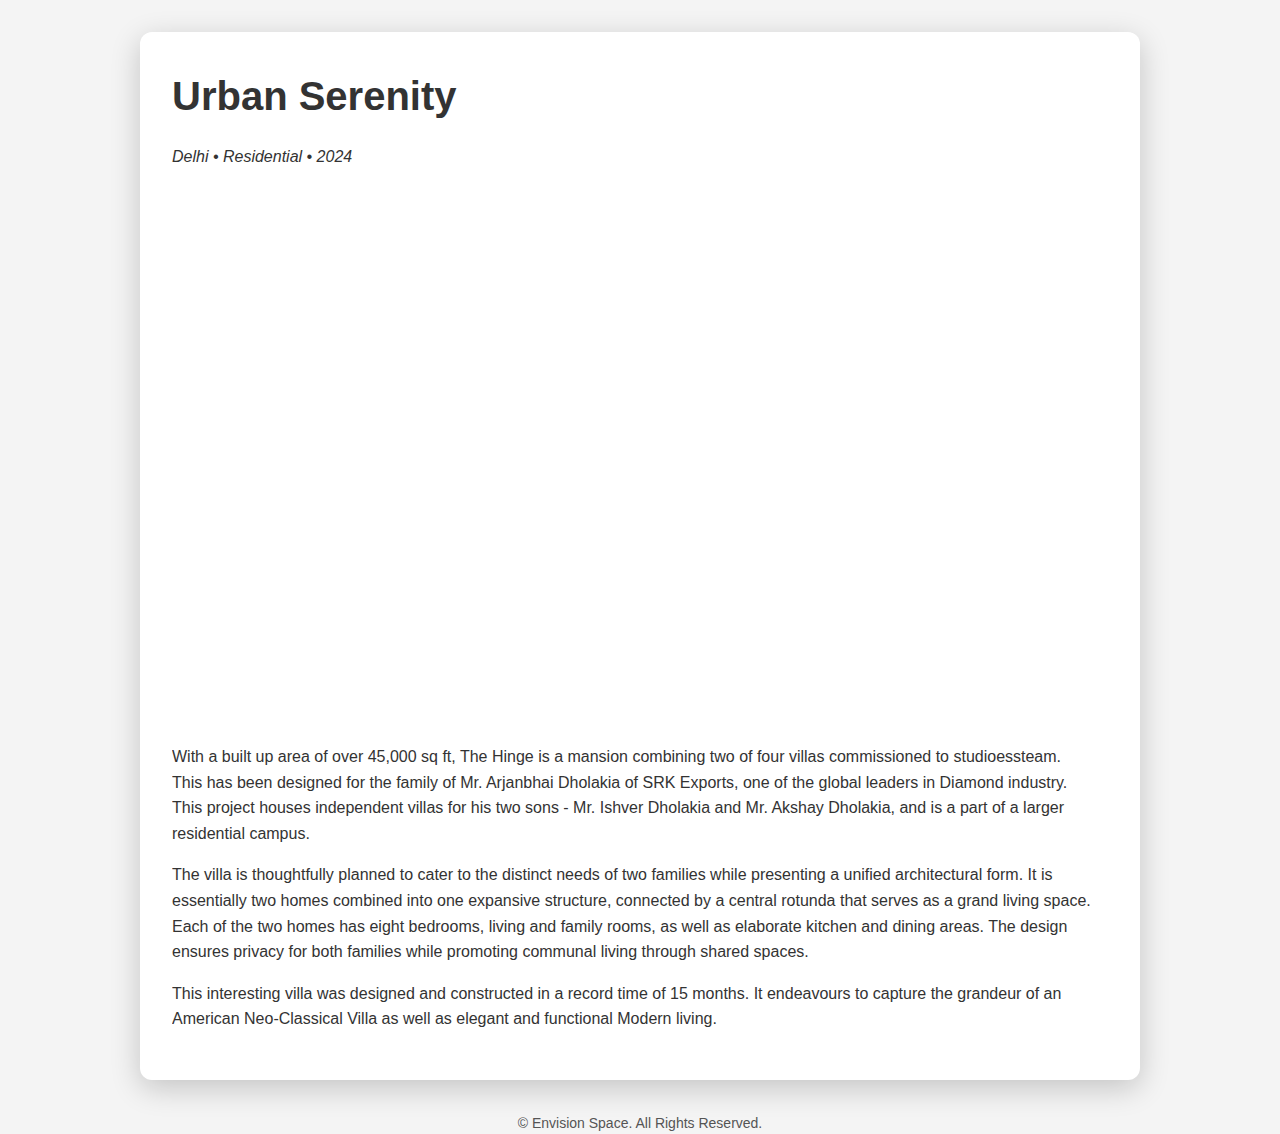
<file: urban-serenity.html>
<!DOCTYPE html>
<html lang="en">
<head>
  <meta charset="UTF-8">
  <meta name="viewport" content="width=device-width, initial-scale=1.0">
  <title>Urban Serenity | Envision Space</title>
  <style>
    /* Reset & base */
    * { margin: 0; padding: 0; box-sizing: border-box; }
    body { font-family: Arial, sans-serif; background: #f4f4f4; color: #333; line-height: 1.6; }
    
    /* Container */
    .container { max-width: 1000px; margin: 2rem auto; padding: 2rem; background: #fff; border-radius: 12px; box-shadow: 0 8px 30px rgba(0,0,0,0.2); }
    
    h1 { font-size: 2.5rem; margin-bottom: 1rem; }
    p { margin-bottom: 1rem; font-size: 1rem; }

    /* Video */
    .video-container { position: relative; padding-bottom: 56.25%; height: 0; overflow: hidden; border-radius: 12px; margin-bottom: 2rem; }
    .video-container iframe { position: absolute; top: 0; left: 0; width: 100%; height: 100%; }

    /* Description */
    .description { max-height: 60vh; overflow-y: auto; padding-right: 1rem; }

    /* Optional: scrollbar for description */
    .description::-webkit-scrollbar { width: 6px; }
    .description::-webkit-scrollbar-thumb { background: rgba(0,0,0,0.2); border-radius: 3px; }

    /* Footer */
    footer { text-align: center; margin-top: 2rem; font-size: 0.875rem; color: #555; }
  </style>
</head>
<body>

  <div class="container">
    <!-- Project Title -->
    <h1>Urban Serenity</h1>
    <p><em>Delhi • Residential • 2024</em></p>

    <!-- Video Section -->
    <div class="video-container">
      <iframe src="https://www.youtube.com/embed/L3rUl1l3Q18" frameborder="0" allowfullscreen></iframe>
    </div>

    <!-- Description Section -->
    <div class="description">
      <p>With a built up area of over 45,000 sq ft, The Hinge is a mansion combining two of four villas commissioned to ‪studioessteam‬. This has been designed for the family of Mr. Arjanbhai Dholakia of SRK Exports, one of the global leaders in Diamond industry. This project houses independent villas for his two sons - Mr. Ishver Dholakia and Mr. Akshay Dholakia, and is a part of a larger residential campus.</p>

      <p>The villa is thoughtfully planned to cater to the distinct needs of two families while presenting a unified architectural form. It is essentially two homes combined into one expansive structure, connected by a central rotunda that serves as a grand living space. Each of the two homes has eight bedrooms, living and family rooms, as well as elaborate kitchen and dining areas. The design ensures privacy for both families while promoting communal living through shared spaces.</p>

      <p>This interesting villa was designed and constructed in a record time of 15 months. It endeavours to capture the grandeur of an American Neo-Classical Villa as well as elegant and functional Modern living.</p>
    </div>
  </div>

  <footer>
    &copy; Envision Space. All Rights Reserved.
  </footer>

</body>
</html>
</file>
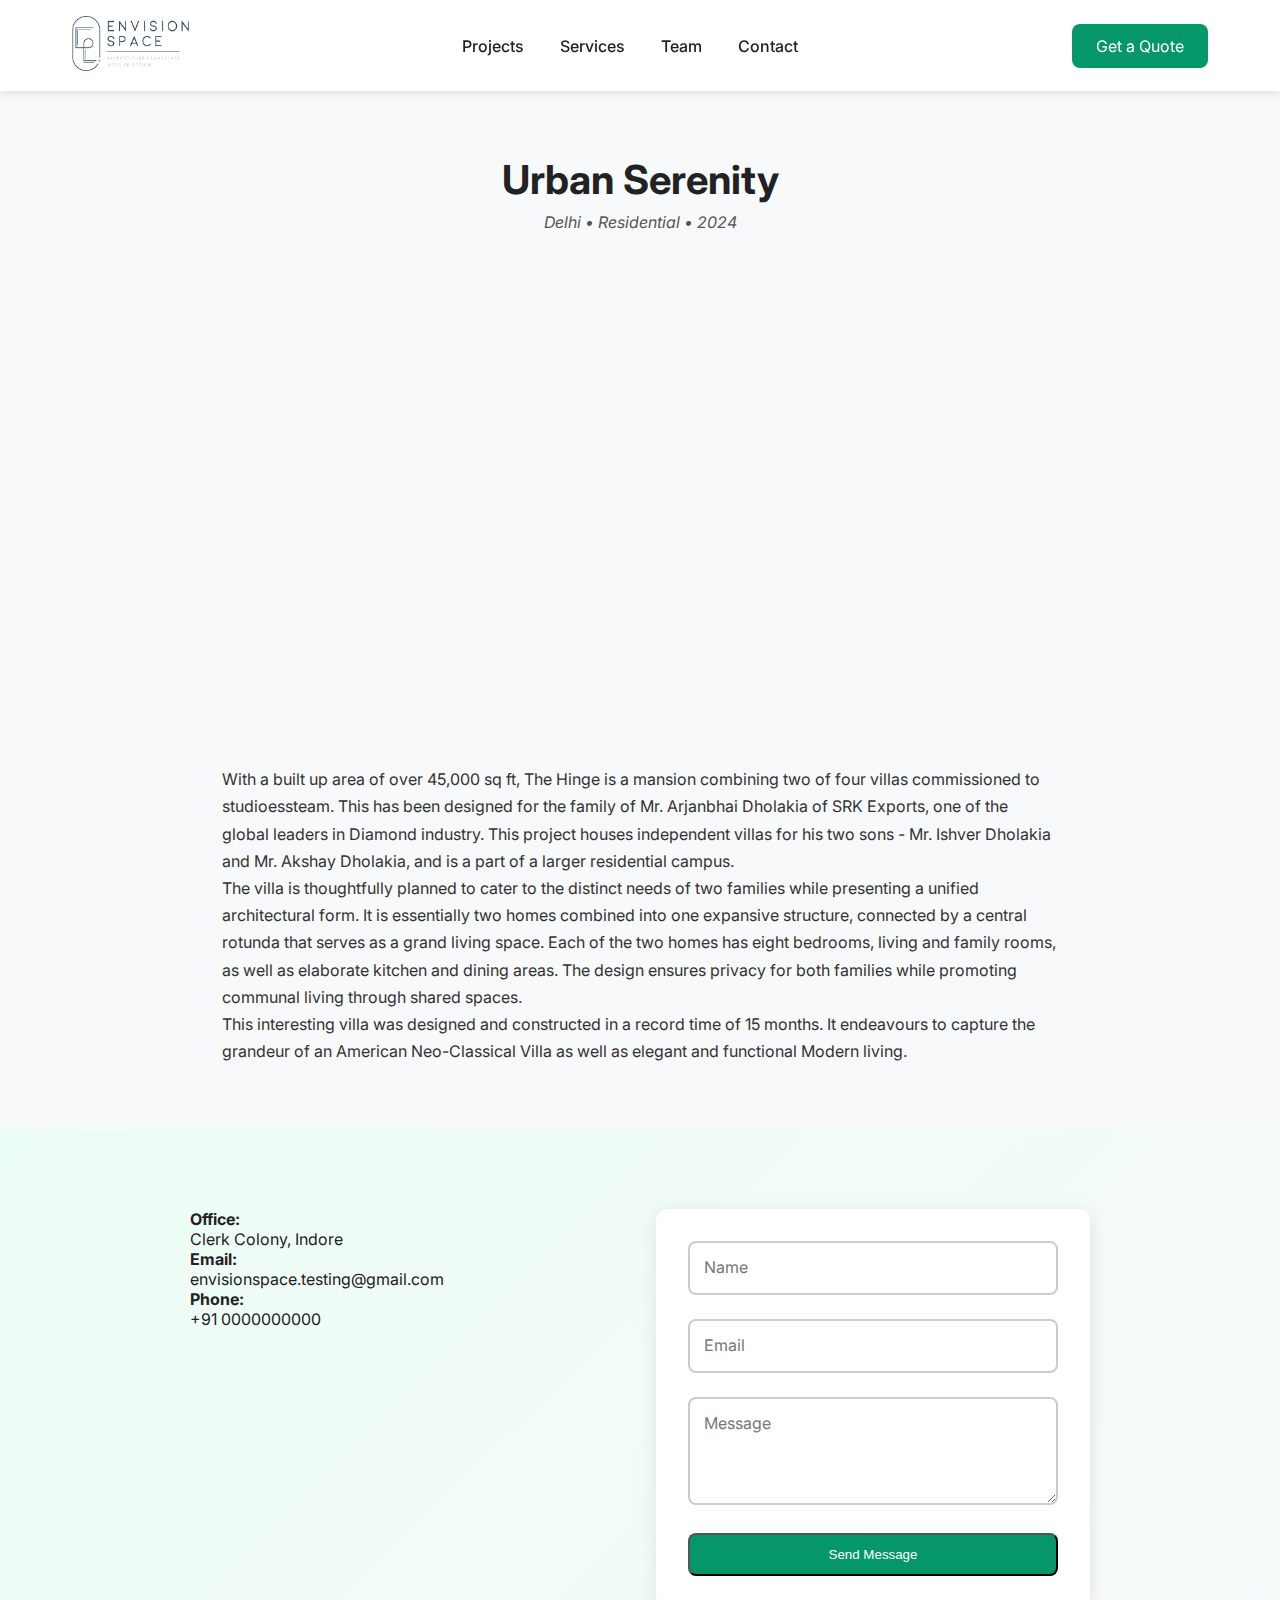
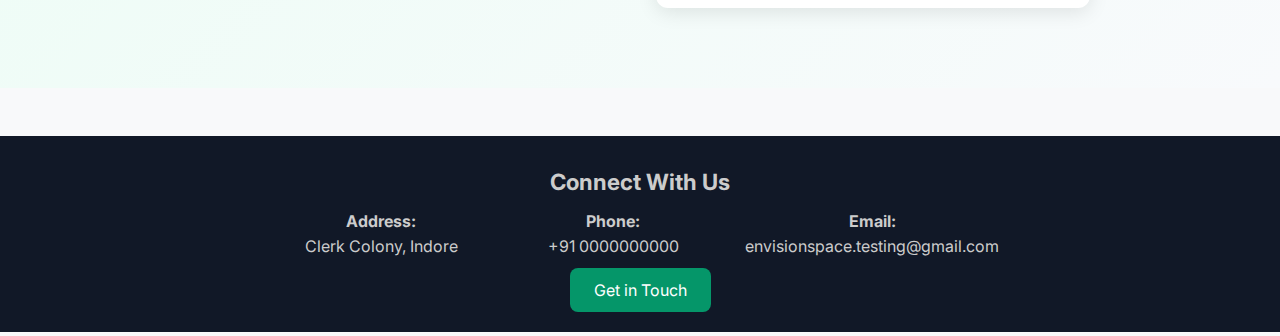
<file: projects/urban-serenity.html>
<!DOCTYPE html>
<html lang="en">
<head>
<meta charset="UTF-8" />
<meta name="viewport" content="width=device-width, initial-scale=1.0" />
<title>Urban Serenity | Envision Space</title>
<link rel="icon" href="../favicon.ico" type="image/x-icon">
<link href="https://fonts.googleapis.com/css2?family=Inter:wght@400;600;700&display=swap" rel="stylesheet">
<style>
  * { box-sizing: border-box; margin:0; padding:0; }
  body { font-family:'Inter',sans-serif; background:#f8f9fa; color:#222; scroll-behavior: smooth; }
  a { text-decoration:none; color:inherit; }

  /* Header */
  header { background:#fff; position:sticky; top:0; z-index:10; box-shadow:0 2px 8px rgba(0,0,0,0.1); }
  .container { max-width:1200px; margin:0 auto; padding:1rem 2rem; display:flex; align-items:center; justify-content:space-between; }
  nav a { margin:0 1rem; color:#222; font-weight:500; transition:0.3s; }
  nav a:hover { color:#059669; }
  .btn-primary { background:#059669; color:#fff; padding:0.75rem 1.5rem; border-radius:8px; transition:0.3s; }
  .btn-primary:hover { background:#047857; }

  /* Project Content */
  .project-content { max-width:900px; margin:4rem auto; padding:0 2rem; }
  .project-content h1 { font-size:2.5rem; margin-bottom:0.5rem; text-align:center; font-weight:700; }
  .project-content p.meta { text-align:center; color:#555; margin-bottom:2rem; font-style:italic; }
  .video-container { position:relative; padding-bottom:56.25%; height:0; margin-bottom:2rem; border-radius:12px; overflow:hidden; }
  .video-container iframe { position:absolute; top:0; left:0; width:100%; height:100%; border:none; }
  .description { line-height:1.7; font-size:1rem; color:#333; }

  /* Footer / Contact (same as index.html) */
  #contact { padding:5rem 0; background:linear-gradient(135deg, #ecfdf5, #f8fafc); }
  .contact-grid { display:grid; grid-template-columns:repeat(auto-fit,minmax(350px,1fr)); gap:2rem; align-items:start; max-width:900px; margin:0 auto; }
  form { background:white; padding:2rem; border-radius:12px; box-shadow:0 4px 20px rgba(0,0,0,0.1); }
  .field { position: relative; margin-bottom:1.5rem; }
  input, textarea { width:100%; padding:1rem; border:2px solid #ccc; border-radius:8px; font-size:1rem; outline:none; background:transparent; transition: border-color 0.3s, box-shadow 0.3s; }
  input:focus, textarea:focus { border-color:#059669; box-shadow:0 0 10px rgba(5,150,105,0.2); }
  label { position:absolute; top:1rem; left:1rem; color:#777; pointer-events:none; transition:0.3s; }
  input:focus + label, input:not(:placeholder-shown) + label, textarea:focus + label, textarea:not(:placeholder-shown) + label { top:-0.6rem; left:0.8rem; background:white; padding:0 0.4rem; color:#059669; font-size:0.85rem; }
  #form-success { color:green; margin-top:1rem; display:none; }

  /* Footer Info */
  footer { background:#111827; color:#ccc; text-align:center; padding:2rem; margin-top:3rem; }
  footer h2 { font-size:1.4rem; margin-bottom:1rem; text-align:center; }
  .footer-info { display:flex; flex-wrap:wrap; gap:2rem; justify-content:center; margin-bottom:1.5rem; }
  .footer-info div { min-width:200px; text-align:center; }
  .footer-info span { font-weight:bold; display:block; margin-bottom:0.3rem; }
</style>
</head>
<body>

<!-- Header -->
<header>
  <div class="container">
    <a href="../index.html"><img src="../logo.jpeg" alt="Envision Space Logo" style="height:55px; width:auto; border-radius:8px;"></a>
    <nav>
      <a href="../index.html#projects">Projects</a>
      <a href="../index.html#services">Services</a>
      <a href="../index.html#team">Team</a>
      <a href="../index.html#contact">Contact</a>
    </nav>
    <a href="../index.html#contact" class="btn-primary">Get a Quote</a>
  </div>
</header>

<!-- Project Content -->
<div class="project-content">
  <h1>Urban Serenity</h1>
  <p class="meta">Delhi • Residential • 2024</p>

  <div class="video-container">
    <iframe src="https://www.youtube.com/embed/L3rUl1l3Q18" allowfullscreen></iframe>
  </div>

  <div class="description">
    <p>With a built up area of over 45,000 sq ft, The Hinge is a mansion combining two of four villas commissioned to ‪studioessteam‬. This has been designed for the family of Mr. Arjanbhai Dholakia of SRK Exports, one of the global leaders in Diamond industry. This project houses independent villas for his two sons - Mr. Ishver Dholakia and Mr. Akshay Dholakia, and is a part of a larger residential campus.</p>

    <p>The villa is thoughtfully planned to cater to the distinct needs of two families while presenting a unified architectural form. It is essentially two homes combined into one expansive structure, connected by a central rotunda that serves as a grand living space. Each of the two homes has eight bedrooms, living and family rooms, as well as elaborate kitchen and dining areas. The design ensures privacy for both families while promoting communal living through shared spaces.</p>

    <p>This interesting villa was designed and constructed in a record time of 15 months. It endeavours to capture the grandeur of an American Neo-Classical Villa as well as elegant and functional Modern living.</p>
  </div>
</div>

<!-- Footer / Contact -->
<section id="contact">
  <div class="contact-grid">
    <div>
      <p><strong>Office:</strong><br>Clerk Colony, Indore</p>
      <p><strong>Email:</strong><br>envisionspace.testing@gmail.com</p>
      <p><strong>Phone:</strong><br>+91 0000000000</p>
    </div>
    <form action="https://formspree.io/f/mgvnjjej" method="POST">
      <div class="field">
        <input type="text" name="name" placeholder=" " required>
        <label>Name</label>
      </div>
      <div class="field">
        <input type="email" name="email" placeholder=" " required>
        <label>Email</label>
      </div>
      <div class="field">
        <textarea name="message" rows="4" placeholder=" " required></textarea>
        <label>Message</label>
      </div>
      <button type="submit" class="btn-primary" style="width:100%;">Send Message</button>
      <p id="form-success">Thank you! Your message has been sent.</p>
    </form>
  </div>
</section>

<footer>
  <h2>Connect With Us</h2>
  <div class="footer-info">
    <div><span>Address:</span>Clerk Colony, Indore</div>
    <div><span>Phone:</span>+91 0000000000</div>
    <div><span>Email:</span>envisionspace.testing@gmail.com</div>
  </div>
  <div style="text-align:center;"><a href="#contact" class="btn-primary">Get in Touch</a></div>
</footer>

<script>
  const form = document.querySelector("form");
  form.addEventListener("submit", e => {
    e.preventDefault();
    fetch(form.action, {
      method: "POST",
      body: new FormData(form),
      headers: { 'Accept': 'application/json' }
    }).then(response => {
      if(response.ok){
        form.reset();
        document.getElementById("form-success").style.display="block";
      } else alert("Oops! There was a problem.");
    });
  });
</script>
</body>
</html>
</file>
